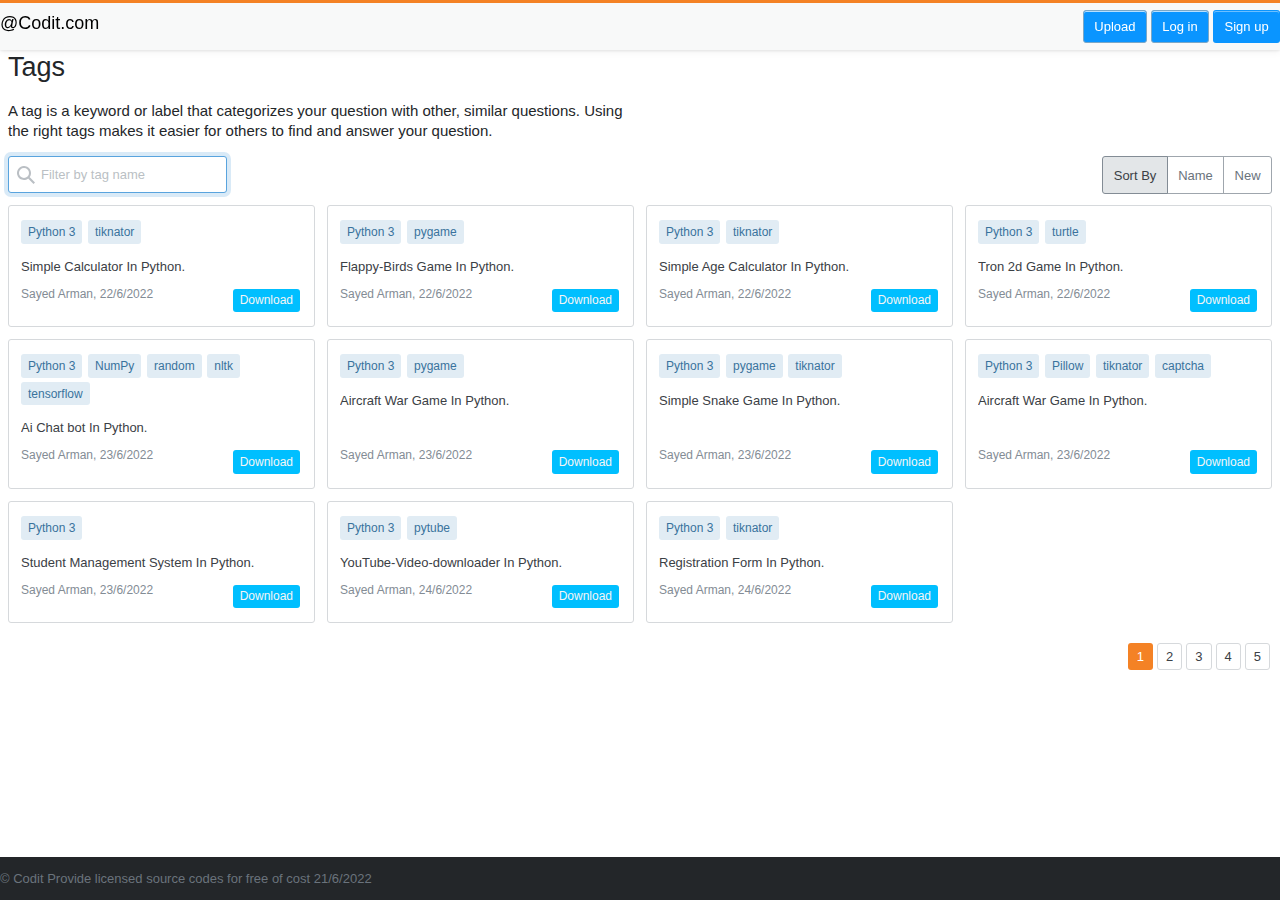
<file: public/projects/python/archives/list/1/index.html>
<!DOCTYPE html>
<html class="html__responsive " lang="en"><head><meta http-equiv="Content-Type" content="text/html; charset=UTF-8">
        <title>takecode</title>
        <link rel="icon" href="img/Logo_Icon.ico"> 
    <meta name="viewport" content="width=device-width, height=device-height, initial-scale=1.0, minimum-scale=1.0">
        <meta property="og:type" content="website">
        <meta property="og:site_name" content="Codit">
        <meta name="twitter:title" property="og:title" itemprop="name" content="Tags">
    <script async="" src="other/analytics.js.download"></script><script id="webpack-public-path" type="text/uri-list">https://cdn.sstatic.net/</script>
    <script src="other/jquery.min.js.download"></script>
    <script async="" src="other/stacks.min.js.download"></script>
    <script src="other/stub.en.js.download"></script>
    <link rel="stylesheet" type="text/css" href="css/stacks.css">
    <link rel="stylesheet" type="text/css" href="css/primary.css">
    <link rel="stylesheet" type="text/css" href="css/secondary.css">
    <link rel="stylesheet" type="text/css" href="css/style.css">
<meta name="robots" content="noindex">
    <link rel="stylesheet" type="text/css" href="css/channels.css">
    <noscript id="noscript-css"><style>body,.s-topbar{margin-top:1.9em}</style></noscript>
    <script async="" src="other/full-anon.en.js.download"></script></head>
    <body class="tags-page unified-theme">
    <div id="notify-container"></div>
    <div id="custom-header"></div>
<header class="s-topbar ps-fixed t0 l0 js-top-bar">
    <div style="width: min-content;">
        <p></p>
        <h1 style="color: black;font-size: large;font-family: 'Segoe UI', Tahoma, Geneva, Verdana, sans-serif;text-align: left;width: 4px;"> @Codit.com</h1>
    </div>
<ol class="s-topbar--content" role="presentation" style="width: auto;">
    <a href="upload/File Upload in JavaScript/File Upload in JavaScript/index.html" class="s-topbar--item s-topbar--item__unset s-btn s-btn__filled ws-nowrap js-gps-track" rel="nofollow" data-gps-track="login.click" data-ga="[&quot;top navigation&quot;,&quot;login button click&quot;,null,null,null]" style="background-color: #0a95ff;color: #ffff;" title="Upload">Upload</a>
    <div class="space"></div><a href="log/login.html" class="s-topbar--item s-topbar--item__unset s-btn s-btn__filled ws-nowrap js-gps-track" rel="nofollow" data-gps-track="login.click" data-ga="[&quot;top navigation&quot;,&quot;login button click&quot;,null,null,null]" style="background-color: #0a95ff;color: #ffff;" title="Login">Log in</a>
    <a href="log/register.html" class="s-topbar--item s-topbar--item__unset ml4 s-btn s-btn__primary ws-nowrap" rel="nofollow" data-ga="[&quot;sign up&quot;,&quot;Sign Up Navigation&quot;,&quot;Header&quot;,null,null]" style="background-color: #0a95ff;color: #ffff;" title="Sign up">Sign up</a>
</ol>
    </div>
</header>
    <div class="container">        
<div id="mainbar-full">
        <h1 class="fs-headline1 mb16">
            Tags
        </h1>
    <p class="fs-body2 wmx6 mb16">
        A tag is a keyword or label that categorizes your question with other, similar questions. Using the right tags makes it easier for others to find and answer your question.
    </p>
    <div class="d-flex fw-wrap">
        <div class="flex--item ps-relative mb12">
            <input id="searchbar" class="s-input s-input__search h100" autocomplete="off" name="tagfilter" type="text" maxlength="35" placeholder="Filter by tag name" autofocus="">
            <svg aria-hidden="true" class="s-input-icon s-input-icon__search svg-icon iconSearch" width="18" height="18" viewBox="0 0 18 18"><path d="m18 16.5-5.14-5.18h-.35a7 7 0 1 0-1.19 1.19v.35L16.5 18l1.5-1.5ZM12 7A5 5 0 1 1 2 7a5 5 0 0 1 10 0Z"></path></svg>
        </div>
        <div class="flex--item ml-auto mb12 d-flex s-btn-group js-filter-btn" style="width: auto;">
            <!--js-sort-preference-change flex--item s-btn s-btn__muted s-btn__outlined-->
            <a class="js-sort-preference-change youarehere is-selected flex--item s-btn s-btn__muted s-btn__outlined" href="#" data-nav-xhref="" title="Sort By">
                Sort By</a>
            <a class="js-sort-preference-change flex--item s-btn s-btn__muted s-btn__outlined" href="sort=name.html" data-nav-xhref="" title="tags in alphabetical order" data-value="name" data-shortcut="">
                Name</a>
            <a class="js-sort-preference-change flex--item s-btn s-btn__muted s-btn__outlined" href="/tags?tab=new" data-nav-xhref="" title="recently created tags" data-value="new" data-shortcut="">
                New</a>
        </div>
    </div>
    <div id="tags_list" style="width: auto;"><div id="tags-browser" class="d-grid grid__4 lg:grid__3 md:grid__2 sm:grid__1 g12">
             <!--project 1-->
            <div class="grid--item s-card js-tag-cell d-flex fd-column">
                <div class="d-flex jc-space-between ai-center mb12">
                    <div class="flex--item">
                        <a class="post-tag" title="Python 3" href="#">Python 3</a>
                        <a class="post-tag" title="tiknator" href="#">tiknator</a>
                    </div>
                </div>
                    <div class="flex--item fc-medium mb12 v-truncate4">
                        Simple Calculator In Python.
                    </div>
                <div class="mt-auto d-flex jc-space-between fs-caption fc-black-400">
                    <div class="flex--item s-anchors s-anchors__inherit"> <a title="Creator: Sayed Arman">Sayed Arman</a>, 22/6/2022 </div><div><a href="downloads/Calculator.zip" download class="post-tag" style="background-color: deepskyblue;color: whitesmoke;font-family: 'Segoe UI', Tahoma, Geneva, Verdana, sans-serif;" title="Download Calculator.zip" rel="tag">Download</a></div>
                </div>  
            </div>
            <!--project 2-->
            <div class="grid--item s-card js-tag-cell d-flex fd-column">
                <div class="d-flex jc-space-between ai-center mb12">
                    <div class="flex--item">
                        <a class="post-tag" title="Python 3" href="#">Python 3</a>
                        <a class="post-tag" title="pygame" href="#">pygame</a>
                    </div>
                </div>
                    <div class="flex--item fc-medium mb12 v-truncate4">
                        Flappy-Birds Game In Python.
                    </div>
                <div class="mt-auto d-flex jc-space-between fs-caption fc-black-400">
                    <div class="flex--item s-anchors s-anchors__inherit"> <a title="Creator: Sayed Arman">Sayed Arman</a>, 22/6/2022</div><div><a href="downloads/Flappy-Birds.zip" download class="post-tag" title="Download Flappy-Birds.zip" rel="tag" style="background-color: deepskyblue;color: whitesmoke;font-family: 'Segoe UI', Tahoma, Geneva, Verdana, sans-serif;">Download</a></div>
                </div>  
            </div>
            <!--project 3-->
            <div class="grid--item s-card js-tag-cell d-flex fd-column">
                <div class="d-flex jc-space-between ai-center mb12">
                    <div class="flex--item">
                        <a class="post-tag" title="Python 3" href="#">Python 3</a>
                        <a class="post-tag" title="tiknator" href="#">tiknator</a>
                    </div>
                </div>
                    <div class="flex--item fc-medium mb12 v-truncate4">
                        Simple Age Calculator In Python.
                    </div>
                <div class="mt-auto d-flex jc-space-between fs-caption fc-black-400">
                    <div class="flex--item s-anchors s-anchors__inherit"> <a title="Creator: Sayed Arman">Sayed Arman</a>, 22/6/2022</div><div><a href="downloads/Simple Age Calculator.zip" download class="post-tag" title="Download Simple Age Calculator.zip" rel="tag" style="background-color: deepskyblue;color: whitesmoke;font-family: 'Segoe UI', Tahoma, Geneva, Verdana, sans-serif;">Download</a></div>
                </div>  
            </div>
            <!--project 4-->
            <div class="grid--item s-card js-tag-cell d-flex fd-column">
                <div class="d-flex jc-space-between ai-center mb12">
                    <div class="flex--item">
                        <a class="post-tag" title="Python 3" href="#">Python 3</a>
                        <a class="post-tag" title="Turtle" href="#">turtle</a>
                    </div>
                </div>
                    <div class="flex--item fc-medium mb12 v-truncate4">
                        Tron 2d Game In Python.
                    </div>
                <div class="mt-auto d-flex jc-space-between fs-caption fc-black-400">
                    <div class="flex--item s-anchors s-anchors__inherit"> <a title="Creator: Sayed Arman">Sayed Arman</a>, 22/6/2022</div><div><a href="downloads/Tron 2D Game In Python.zip" download class="post-tag" title="Download Tron 2d Game In Python.zip" rel="tag" style="background-color: deepskyblue;color: whitesmoke;font-family: 'Segoe UI', Tahoma, Geneva, Verdana, sans-serif;">Download</a></div>
                </div>  
            </div>
            <!--project 5-->
            <div class="grid--item s-card js-tag-cell d-flex fd-column">
                <div class="d-flex jc-space-between ai-center mb12">
                    <div class="flex--item">
                        <a class="post-tag" title="Python 3" href="#">Python 3</a>
                        <a class="post-tag" title="NumPy" href="#">NumPy</a>
                        <a class="post-tag" title="random" href="#">random</a>
                        <a class="post-tag" title="nltk" href="#">nltk</a>
                        <a class="post-tag" title="tensorflow" href="#">tensorflow</a>
                    </div>
                </div>
                    <div class="flex--item fc-medium mb12 v-truncate4">
                        Ai Chat bot In Python.
                    </div>
                <div class="mt-auto d-flex jc-space-between fs-caption fc-black-400">
                    <div class="flex--item s-anchors s-anchors__inherit"> <a title="Creator: Sayed Arman">Sayed Arman</a>, 23/6/2022</div><div><a href="downloads/Ai Chat bot.zip" download class="post-tag" title="Download Ai Chat bot In Python.zip" rel="tag" style="background-color: deepskyblue;color: whitesmoke;font-family: 'Segoe UI', Tahoma, Geneva, Verdana, sans-serif;">Download</a></div>
                </div>  
            </div>
            <!--project 6-->
            <div class="grid--item s-card js-tag-cell d-flex fd-column">
                <div class="d-flex jc-space-between ai-center mb12">
                    <div class="flex--item">
                        <a class="post-tag" title="Python 3" href="#">Python 3</a>
                        <a class="post-tag" title="pygame" href="#">pygame</a>
                    </div>
                </div>
                    <div class="flex--item fc-medium mb12 v-truncate4">
                        Aircraft War Game In Python.
                    </div>
                <div class="mt-auto d-flex jc-space-between fs-caption fc-black-400">
                    <div class="flex--item s-anchors s-anchors__inherit"> <a title="Creator: Sayed Arman">Sayed Arman</a>, 23/6/2022</div><div><a href="downloads/Aircraft War Game PYTHON.zip" download class="post-tag" title="Download Aircraft War Game in PYTHON.zip" rel="tag" style="background-color: deepskyblue;color: whitesmoke;font-family: 'Segoe UI', Tahoma, Geneva, Verdana, sans-serif;">Download</a></div>
                </div>  
            </div>
            <!--project 7-->
            <div class="grid--item s-card js-tag-cell d-flex fd-column">
                <div class="d-flex jc-space-between ai-center mb12">
                    <div class="flex--item">
                        <a class="post-tag" title="Python 3" href="#">Python 3</a>
                        <a class="post-tag" title="pygame" href="#">pygame</a>
                        <a class="post-tag" title="tiknator" href="#">tiknator</a>
                    </div>
                </div>
                    <div class="flex--item fc-medium mb12 v-truncate4">
                        Simple Snake Game In Python.
                    </div>
                <div class="mt-auto d-flex jc-space-between fs-caption fc-black-400">
                    <div class="flex--item s-anchors s-anchors__inherit"> <a title="Creator: Sayed Arman">Sayed Arman</a>, 23/6/2022</div><div><a href="downloads/Simple Snake Game.zip" download class="post-tag" title="Download Simple Snake Game in Python.zip" rel="tag" style="background-color: deepskyblue;color: whitesmoke;font-family: 'Segoe UI', Tahoma, Geneva, Verdana, sans-serif;">Download</a></div>
                </div>  
            </div>
            <!--project 8-->
            <div class="grid--item s-card js-tag-cell d-flex fd-column">
                <div class="d-flex jc-space-between ai-center mb12">
                    <div class="flex--item">
                        <a class="post-tag" title="Python 3" href="#">Python 3</a>
                        <a class="post-tag" title="Pillow" href="#">Pillow</a>
                        <a class="post-tag" title="tiknator" href="#">tiknator</a>
                        <a class="post-tag" title="captcha" href="#">captcha</a>
                    </div>
                </div>
                    <div class="flex--item fc-medium mb12 v-truncate4">
                        Aircraft War Game In Python.
                    </div>
                <div class="mt-auto d-flex jc-space-between fs-caption fc-black-400">
                    <div class="flex--item s-anchors s-anchors__inherit"> <a title="Creator: Sayed Arman">Sayed Arman</a>, 23/6/2022</div><div><a href="downloads/Captcha_Generator_In_Python_With_Source_Code.zip" download class="post-tag" title=" Download Captcha_Generator_In_Python_With_Source_Code.zip" rel="tag" style="background-color: deepskyblue;color: whitesmoke;font-family: 'Segoe UI', Tahoma, Geneva, Verdana, sans-serif;">Download</a></div>
                </div>  
            </div>
            <!--project 9-->
            <div class="grid--item s-card js-tag-cell d-flex fd-column">
                <div class="d-flex jc-space-between ai-center mb12">
                    <div class="flex--item">
                        <a class="post-tag" title="Python 3" href="#">Python 3</a>
                    </div>
                </div>
                    <div class="flex--item fc-medium mb12 v-truncate4">
                        Student Management System In Python.
                    </div>
                <div class="mt-auto d-flex jc-space-between fs-caption fc-black-400">
                    <div class="flex--item s-anchors s-anchors__inherit"> <a title="Creator: Sayed Arman">Sayed Arman</a>, 23/6/2022</div><div><a href="downloads/Student_Management_System_In_Python.zip" download class="post-tag" title=" Download Student Management System In Python.zip" rel="tag" style="background-color: deepskyblue;color: whitesmoke;font-family: 'Segoe UI', Tahoma, Geneva, Verdana, sans-serif;">Download</a></div>
                </div>  
            </div>
            <!--project 10-->
            <div class="grid--item s-card js-tag-cell d-flex fd-column">
                <div class="d-flex jc-space-between ai-center mb12">
                    <div class="flex--item">
                        <a class="post-tag" title="Python 3" href="#">Python 3</a>
                        <a class="post-tag" title="pytube" href="#">pytube</a>
                    </div>
                </div>
                    <div class="flex--item fc-medium mb12 v-truncate4">
                        YouTube-Video-downloader In Python.
                    </div>
                <div class="mt-auto d-flex jc-space-between fs-caption fc-black-400">
                    <div class="flex--item s-anchors s-anchors__inherit"> <a title="Creator: Sayed Arman">Sayed Arman</a>, 24/6/2022</div><div><a href="downloads/YouTube-Video-downloader.zip" download class="post-tag" title=" Download YouTube-Video-downloader.zip" rel="tag" style="background-color: deepskyblue;color: whitesmoke;font-family: 'Segoe UI', Tahoma, Geneva, Verdana, sans-serif;">Download</a></div>
                </div>  
            </div>
            <!--project 11-->
            <div class="grid--item s-card js-tag-cell d-flex fd-column">
                <div class="d-flex jc-space-between ai-center mb12">
                    <div class="flex--item">
                        <a class="post-tag" title="Python 3" href="#">Python 3</a>
                        <a class="post-tag" title="tiknator" href="#">tiknator</a>
                    </div>
                </div>
                    <div class="flex--item fc-medium mb12 v-truncate4">
                        Registration Form In Python.
                    </div>
                <div class="mt-auto d-flex jc-space-between fs-caption fc-black-400">
                    <div class="flex--item s-anchors s-anchors__inherit"> <a title="Creator: Sayed Arman">Sayed Arman</a>, 24/6/2022</div><div><a href="downloads/Registration_Form_In_Tkinter_Python_With_Source_Code.zip" download class="post-tag" title="Download Registration_Form_In_Tkinter_Python_With_Source_Code.zip" rel="tag" style="background-color: deepskyblue;color: whitesmoke;font-family: 'Segoe UI', Tahoma, Geneva, Verdana, sans-serif;">Download</a></div>
                </div>  
            </div>
</div>
<div class="s-pagination site1 themed pager float-right">
<div class="s-pagination--item is-selected">1</div>
<a class="s-pagination--item js-pagination-item" href="#" rel="" title="Go to page 2">2</a>
<a class="s-pagination--item js-pagination-item" href="#" rel="" title="Go to page 3">3</a>
<a class="s-pagination--item js-pagination-item" href="#" rel="" title="Go to page 4">4</a>
<a class="s-pagination--item js-pagination-item" href="#" rel="" title="Go to page 5">5</a>
    </div>
</div>
        </div>
    </div>
        <footer id="footer" class="site-footer js-footer" role="contentinfo">
            <p></p><p> © Codit Provide licensed source codes for free of cost <span>21/6/2022</span></p>
        </footer>
    <div id="onetrust-consent-sdk" class="d-none"></div>
    <div id="onetrust-banner-sdk" data-controller="s-modal"></div>
    <div id="ot-pc-content" class="d-none"></div>
    <div id="onetrust-style" class="d-none">&nbsp;</div>
    <div class="d-none js-consent-banner-version" data-consent-banner-version="baseline"></div>
</body>
</html>
</file>
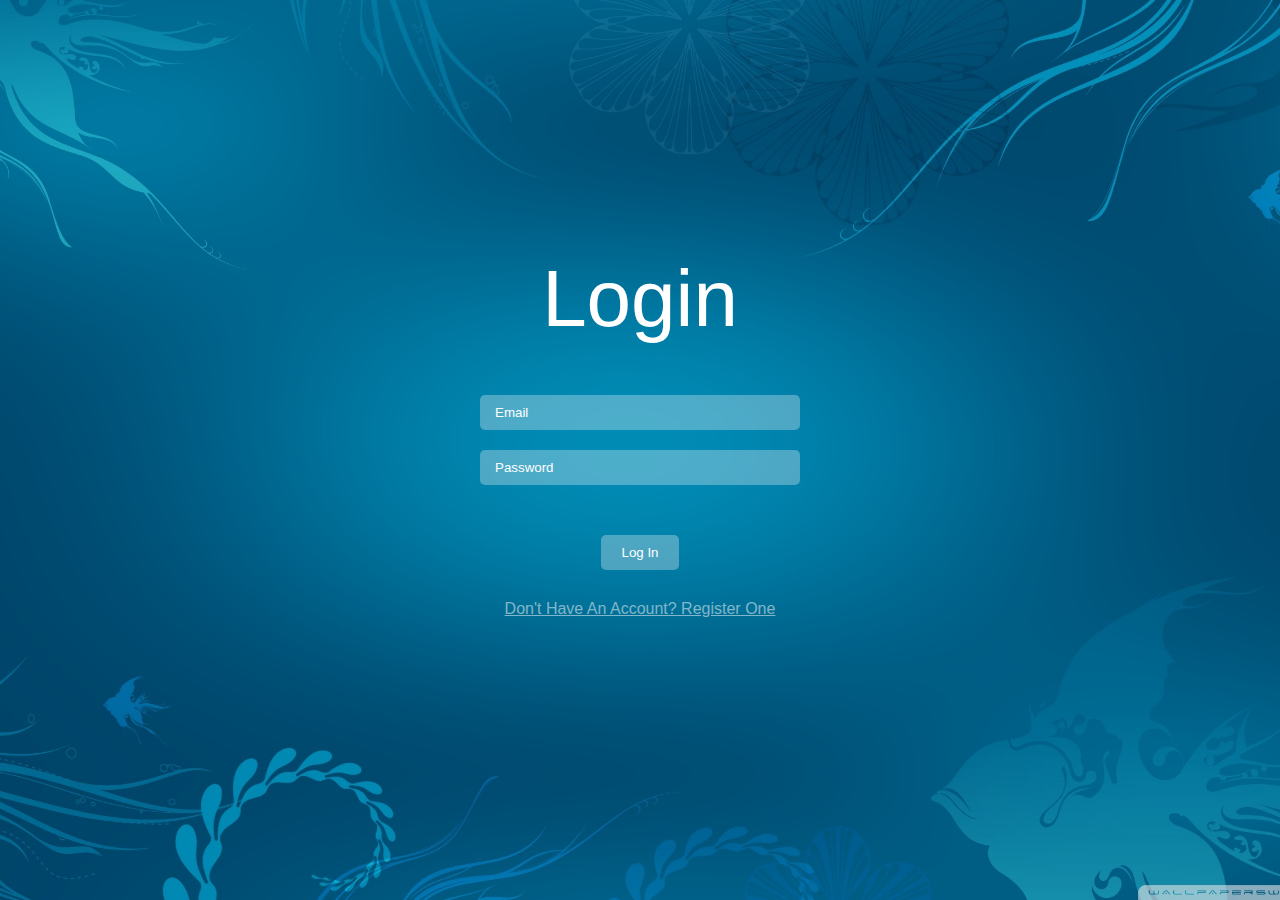
<file: public/projects/c++/archives/list/1/log/index.html>
<!DOCTYPE html>
<html lang="en">
<head>
    <meta charset="UTF-8">
    <meta name="viewport" content="width=device-width, initial-scale=1.0">
    <title>Login to Codit</title>
    <link rel="stylesheet" href="css/form.css">
    <link rel="icon" href="img/Logo_Icon.ico">
</head>
<body>
    <div class="alert-box">
        <p class="alert"></p>
    </div>
    <div class="form">
        <h1 class="heading">login</h1>
        <input type="email" placeholder="email" autocomplete="off" class="email" required>
        <input type="password" placeholder="password" autocomplete="off" class="password" required>
        <button class="submit-btn">log in</button>
        <a href="index1.html" class="link">don't have an account? Register one</a>
    </div>
    <script src="js/form.js"></script>    
</body>
</html>
</file>
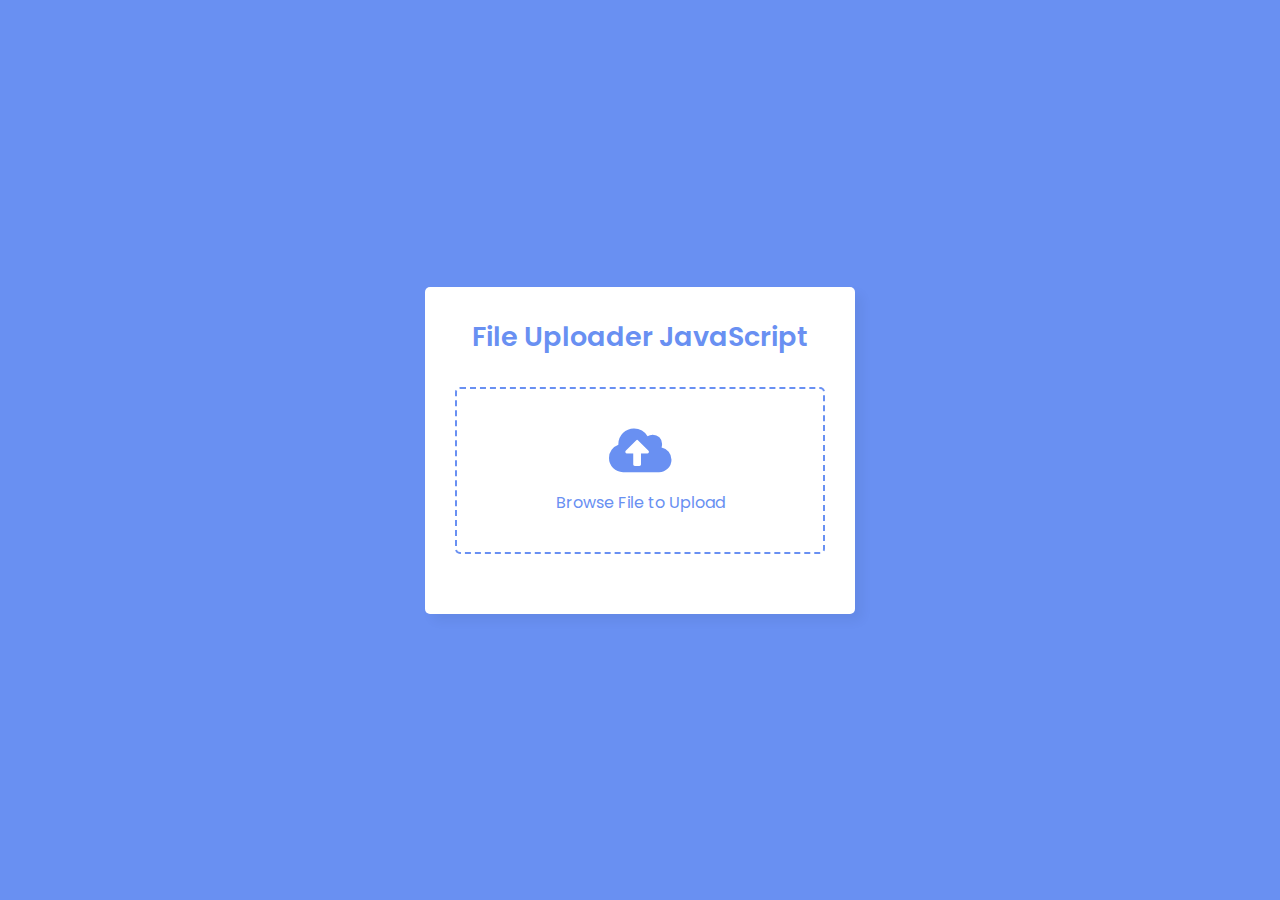
<file: public/projects/c++/archives/list/1/upload/File Upload in JavaScript/index.html>
<!DOCTYPE html>
<html lang="en">
<head>
  <meta charset="UTF-8">
  <meta name="viewport" content="width=device-width, initial-scale=1.0">
  <title>File Upload</title>
  <link rel="stylesheet" href="style.css">
  <link rel="stylesheet" href="https://cdnjs.cloudflare.com/ajax/libs/font-awesome/5.15.3/css/all.min.css"/>
</head>
<body>
  <div class="wrapper">
    <header>File Uploader JavaScript</header>
    <form action="#">
      <input class="file-input" type="file" name="file" hidden src="">
      <i class="fas fa-cloud-upload-alt"></i>
      <p>Browse File to Upload</p>
    </form>
    <section class="progress-area"></section>
    <section class="uploaded-area"></section>
  </div>
  <script src="script.js"></script>
</body>
</html>
</file>
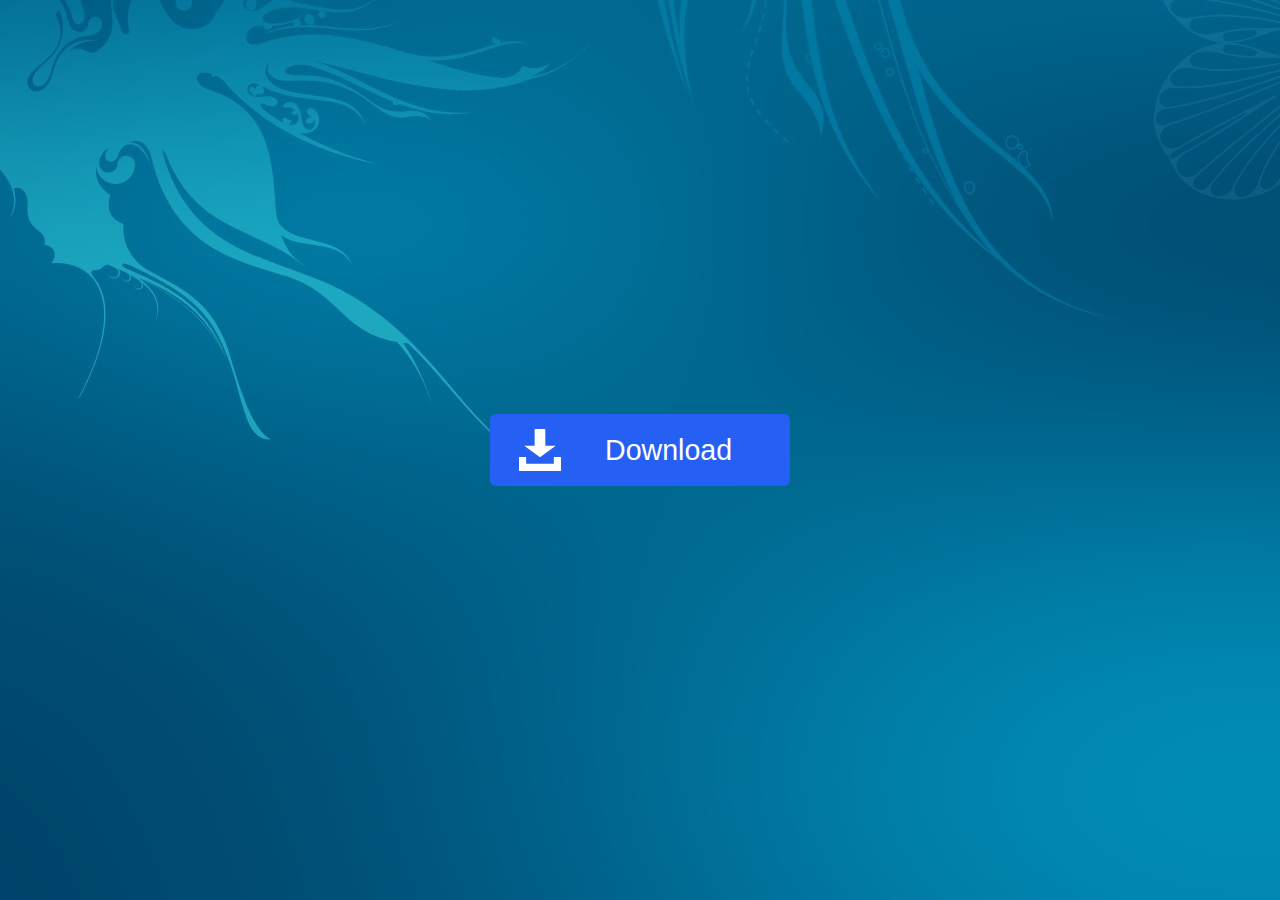
<file: public/projects/python/archives/list/1/downloads/1/index.html>
<!DOCTYPE html>
<html>
<head>
    <link rel="icon" href="img/icon.ico">
    <title>Codit</title>
    <link rel="stylesheet" href="css/style.css">
</head>
<body style="background: url(img/bg.png);">    
<button type="button" data-dl>
    <span class="dl-icon"></span><span>&#x44;&#x6F;&#x77;&#x6E;&#x6C;&#x6F;&#x61;&#x64;</span>
</button>
<script src="js/script.js"></script>
</body>
</html>
</file>
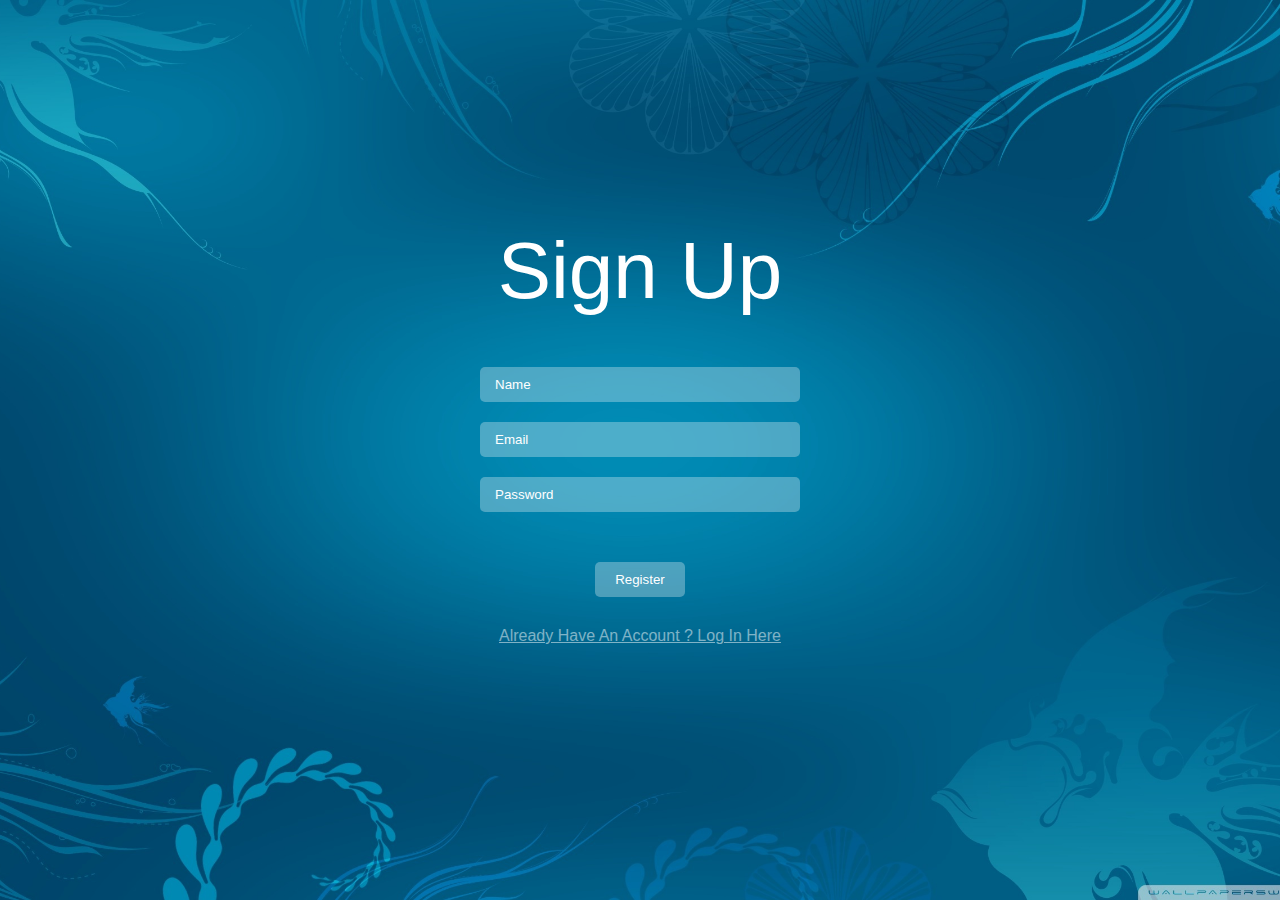
<file: public/projects/c++/archives/list/1/log/index1.html>
<!DOCTYPE html>
<html lang="en">
<head>
    <meta charset="UTF-8">
    <meta name="viewport" content="width=device-width, initial-scale=1.0">
    <title>Signup to Codit</title>
    <link rel="stylesheet" href="css/form.css">
    <link rel="icon" href="img/Logo_Icon.ico">
</head>
<body>
    <div class="alert-box">
        <p class="alert"></p>
    </div>
    <div class="form">
        <h1 class="heading">Sign Up</h1>
        <input type="text" placeholder="name" autocomplete="off" class="name" required>
        <input type="email" placeholder="email" autocomplete="off" class="email" required>
        <input type="password" placeholder="password" autocomplete="off" class="password" required>
        <button class="submit-btn">register</button>
        <a href="index.html" class="link">already have an account ? log in here</a>
    </div>
    <script src="js/form.js"></script>    
</body>
</html>
</file>
